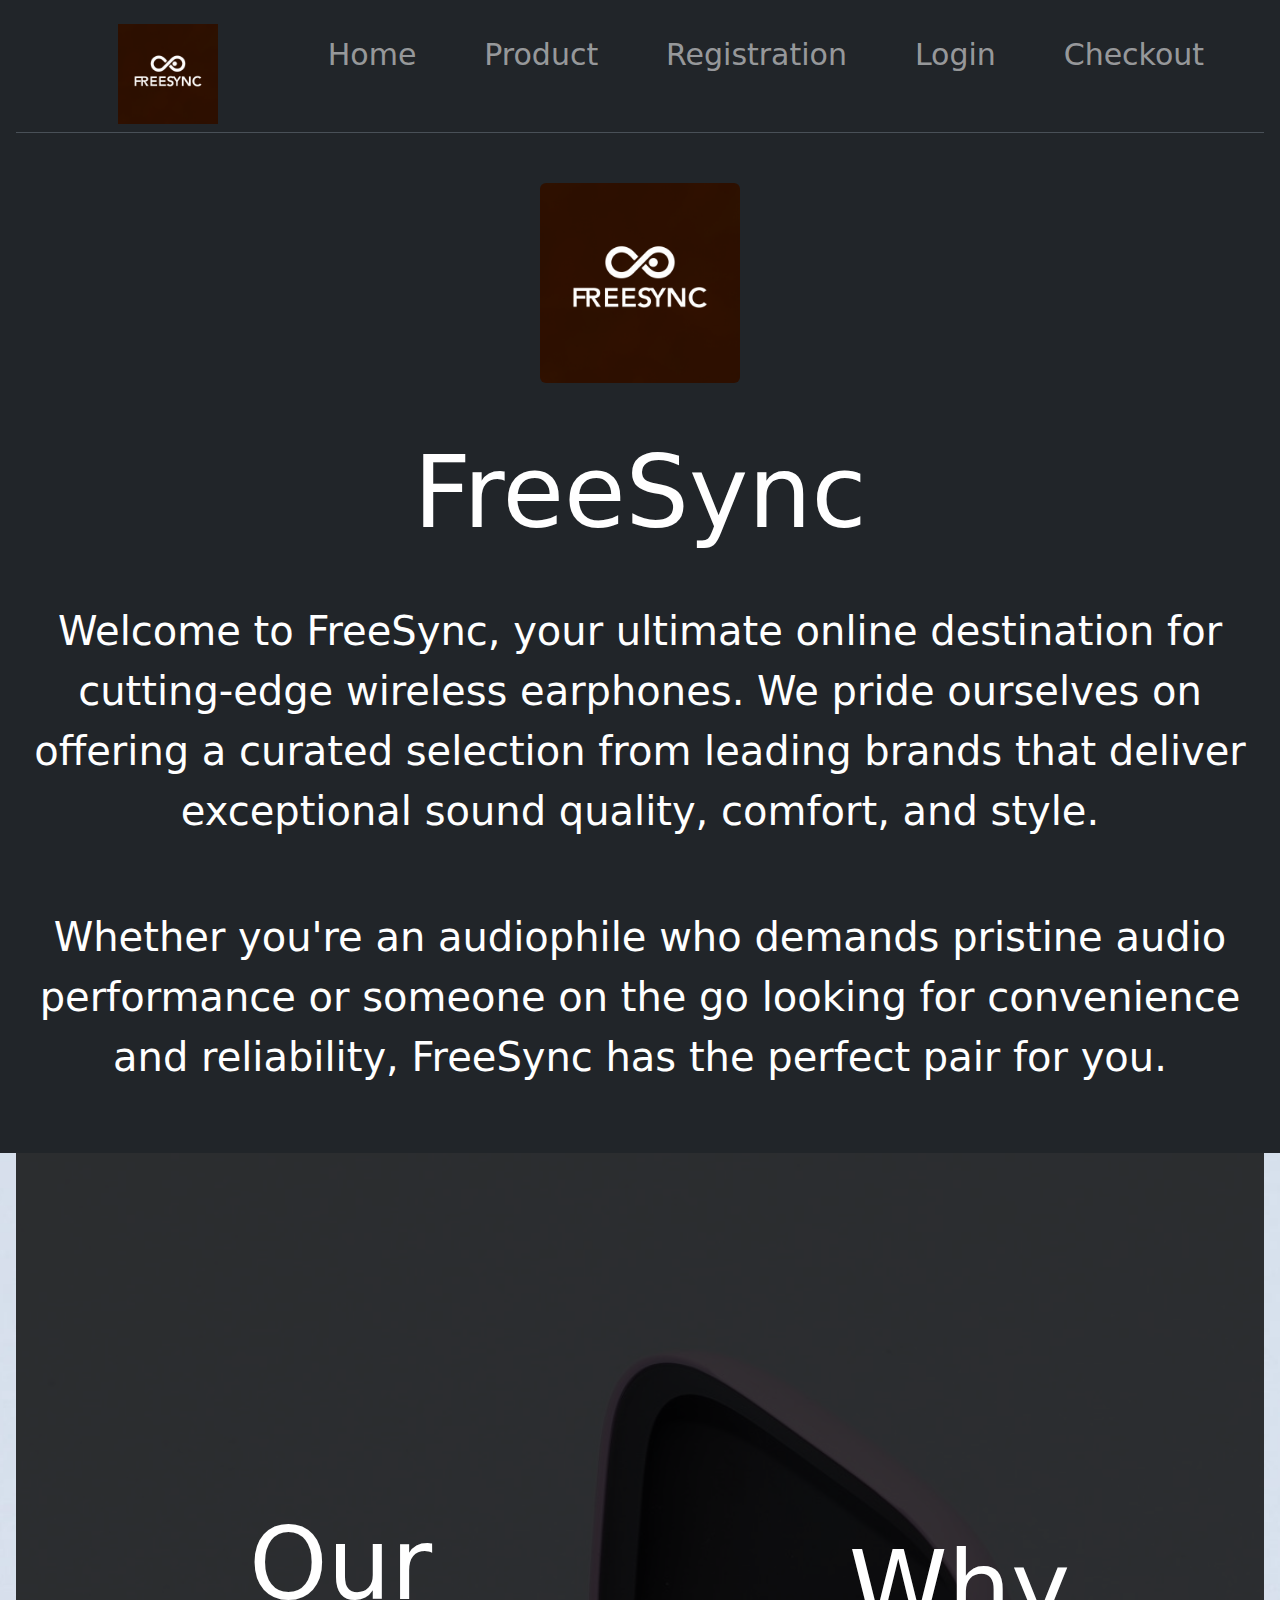
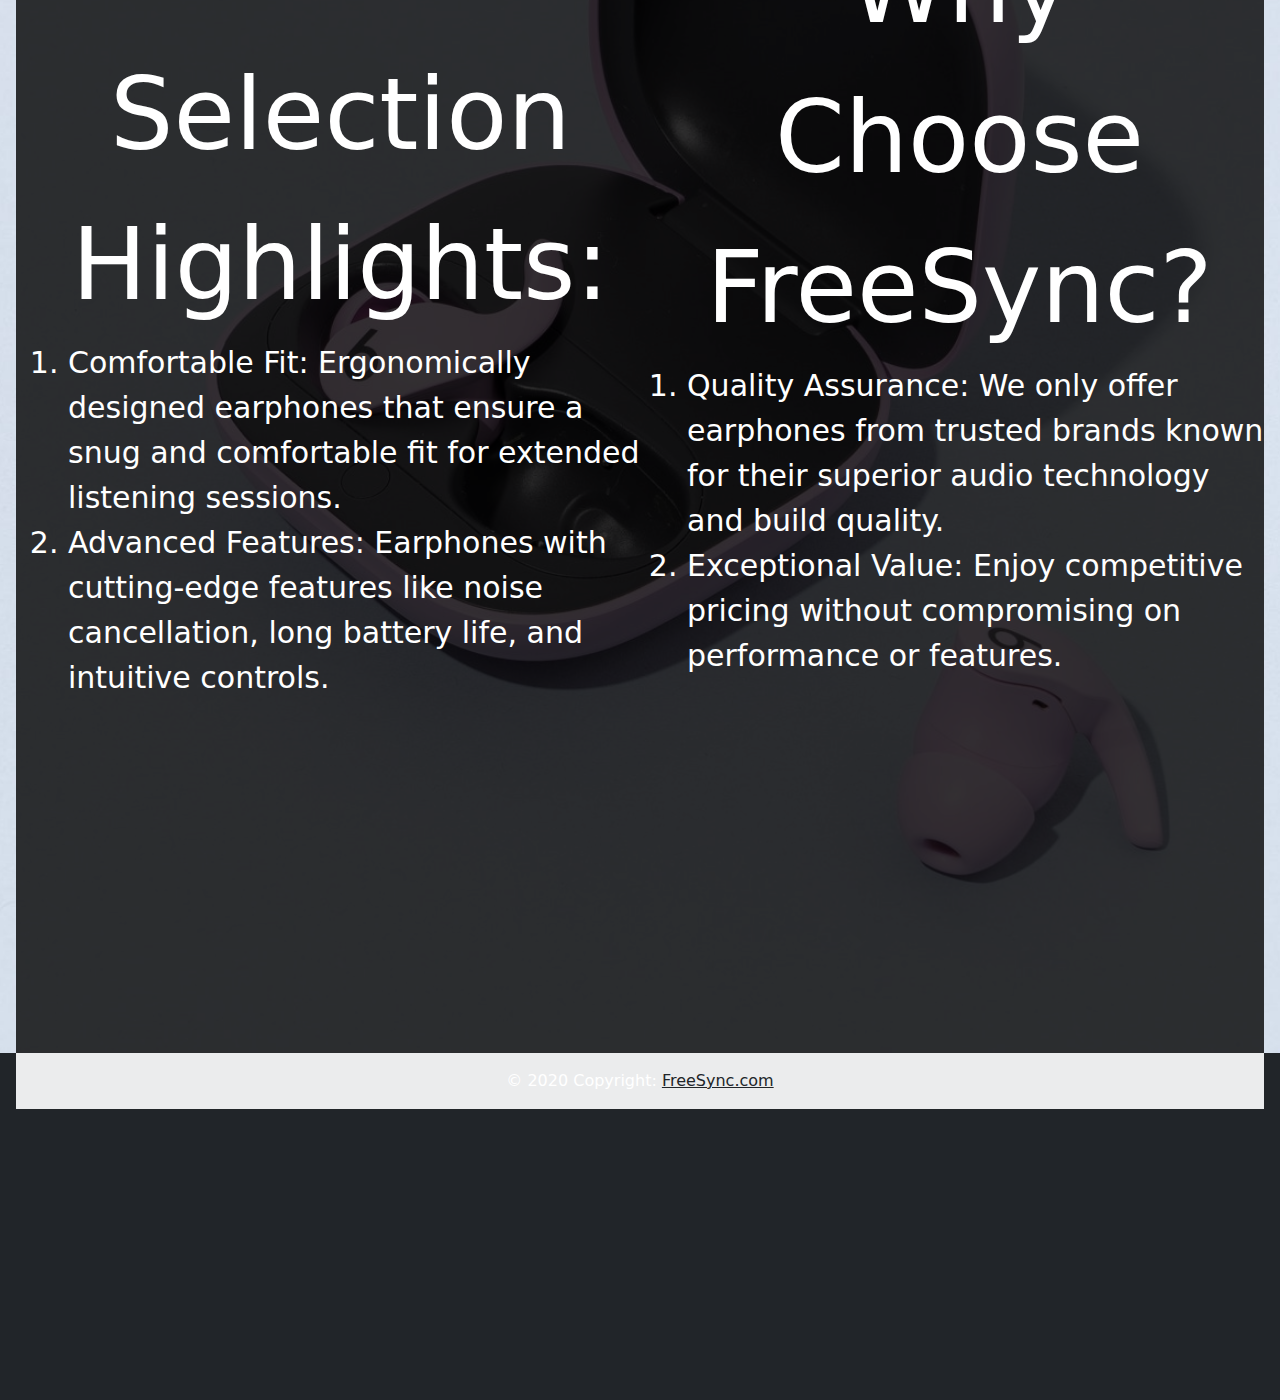
<file: index.html>
<!doctype html>
<html lang="en">

<head>
  <meta charset="utf-8">
  <meta name="viewport" content="width=device-width, initial-scale=1">
  <title>Home</title>
  <link rel="stylesheet" href="Css/style.css">
  <link href="https://cdn.jsdelivr.net/npm/bootstrap@5.3.3/dist/css/bootstrap.min.css" rel="stylesheet"
    integrity="sha384-QWTKZyjpPEjISv5WaRU9OFeRpok6YctnYmDr5pNlyT2bRjXh0JMhjY6hW+ALEwIH" crossorigin="anonymous">
</head>

<body class="text-bg-dark p-3">
  <div>
    <nav class="navbar navbar-expand-md bg-dark sticky-top border-bottom" data-bs-theme="dark">
      <ul class="navbar-nav flex-grow-1 justify-content-evenly">
        <div id="logo1">
          <img src="Images/Logo.png" alt="logo" width="100px">
        </div>
        <li class="nav-item"><a class="nav-link" href="index.html">Home</a></li>
        <li class="nav-item"><a class="nav-link" href="Product.html">Product</a></li>
        <li class="nav-item"><a class="nav-link" href="Registration.html">Registration</a></li>
        <li class="nav-item"><a class="nav-link" href="Login.html">Login</a></li>
        <li class="nav-item"><a class="nav-link" href="Checkout.html">Checkout</a></li>
<!-- hfhfg -->
      </ul>
    </nav>
  </div>

  <div id="logo" class="text-center">
    <img src="Images/Logo.png" class="rounded" alt="logo" width="200px">
  </div>

  <h1 class="header">FreeSync</h1>
  <div class="d-flex justify-content-center align-items-center">
    <p11>Welcome to FreeSync, your ultimate online destination for cutting-edge wireless earphones. We pride ourselves
      on offering a curated selection from leading brands that deliver exceptional sound quality, comfort, and style.
      </p>

  </div>
  <div class="d-flex justify-content-center align-items-center">
    <p11>Whether you're an audiophile who demands pristine audio performance or someone on the go looking for
      convenience and reliability, FreeSync has the perfect pair for you.
      </p>

  </div>


  <div id="product-container1" class="d-flex justify-content-center align-items-center">
    <img class="product-image1" src="Images/HomePage.jpg">
    <div class="bottom-overlay1">
      <div class="sidebar2">
        <div class="header">
          <div class="name">Our Selection Highlights:</div>

        </div>
        <ol class="list">
          <li>Comfortable Fit: Ergonomically designed earphones that ensure a snug and comfortable fit for extended
            listening sessions.</li>
          <li>Advanced Features: Earphones with cutting-edge features like noise cancellation, long battery life, and
            intuitive controls.</li>
        </ol>
      </div>

      <div class="sidebar2">
        <div class="header">
          <div class="name">Why Choose FreeSync?</div>
        </div>
        <ol class="list">
          <li>Quality Assurance: We only offer earphones from trusted brands known for their superior audio technology
            and build quality.</li>
          <li>Exceptional Value: Enjoy competitive pricing without compromising on performance or features.</li>
        </ol>

      </div>
    </div>
  </div>
  <footer class="bg-body-tertiary text-center text-lg-end">

    <div class="text-center p-3" style="background-color: rgba(0, 0, 0, 0.05);">
      © 2020 Copyright:
      <a class="text-body" href="https://mdbootstrap.com/">FreeSync.com</a>
    </div>

  </footer>



</body>

</html>
</file>
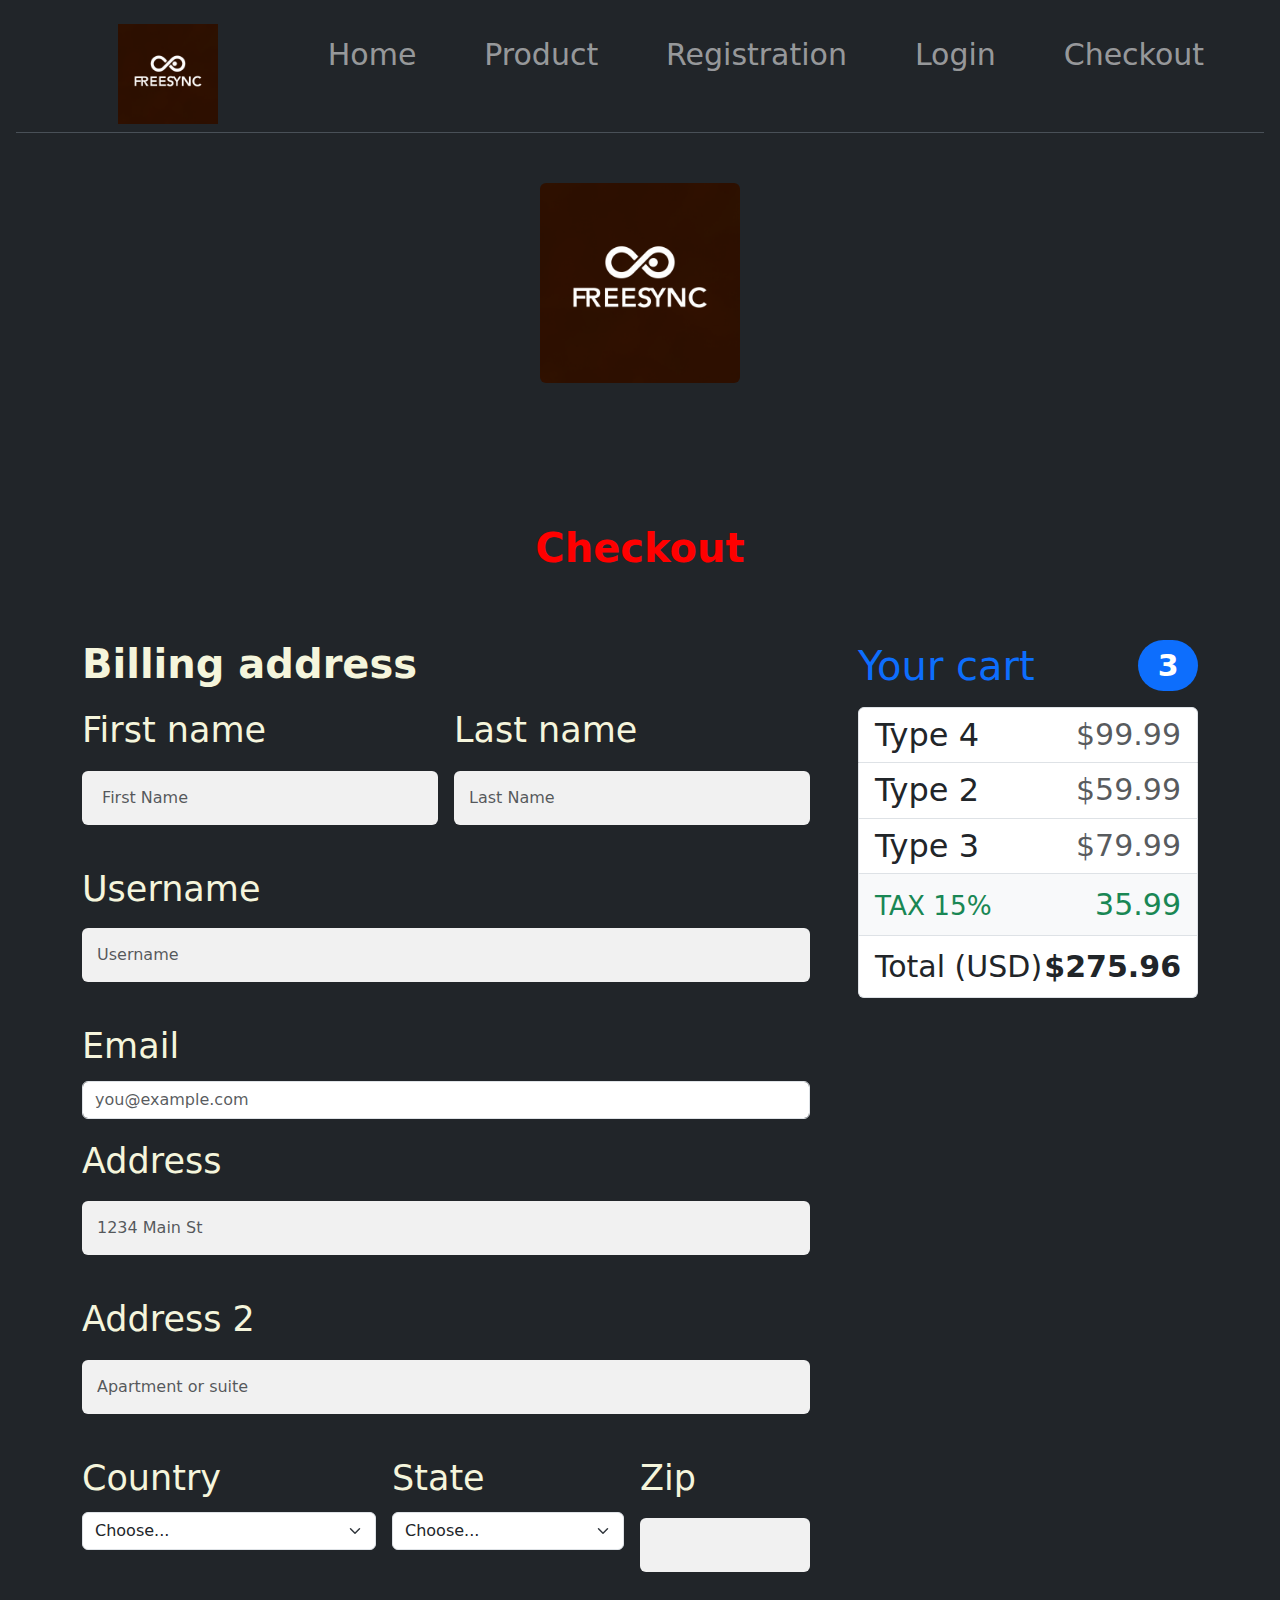
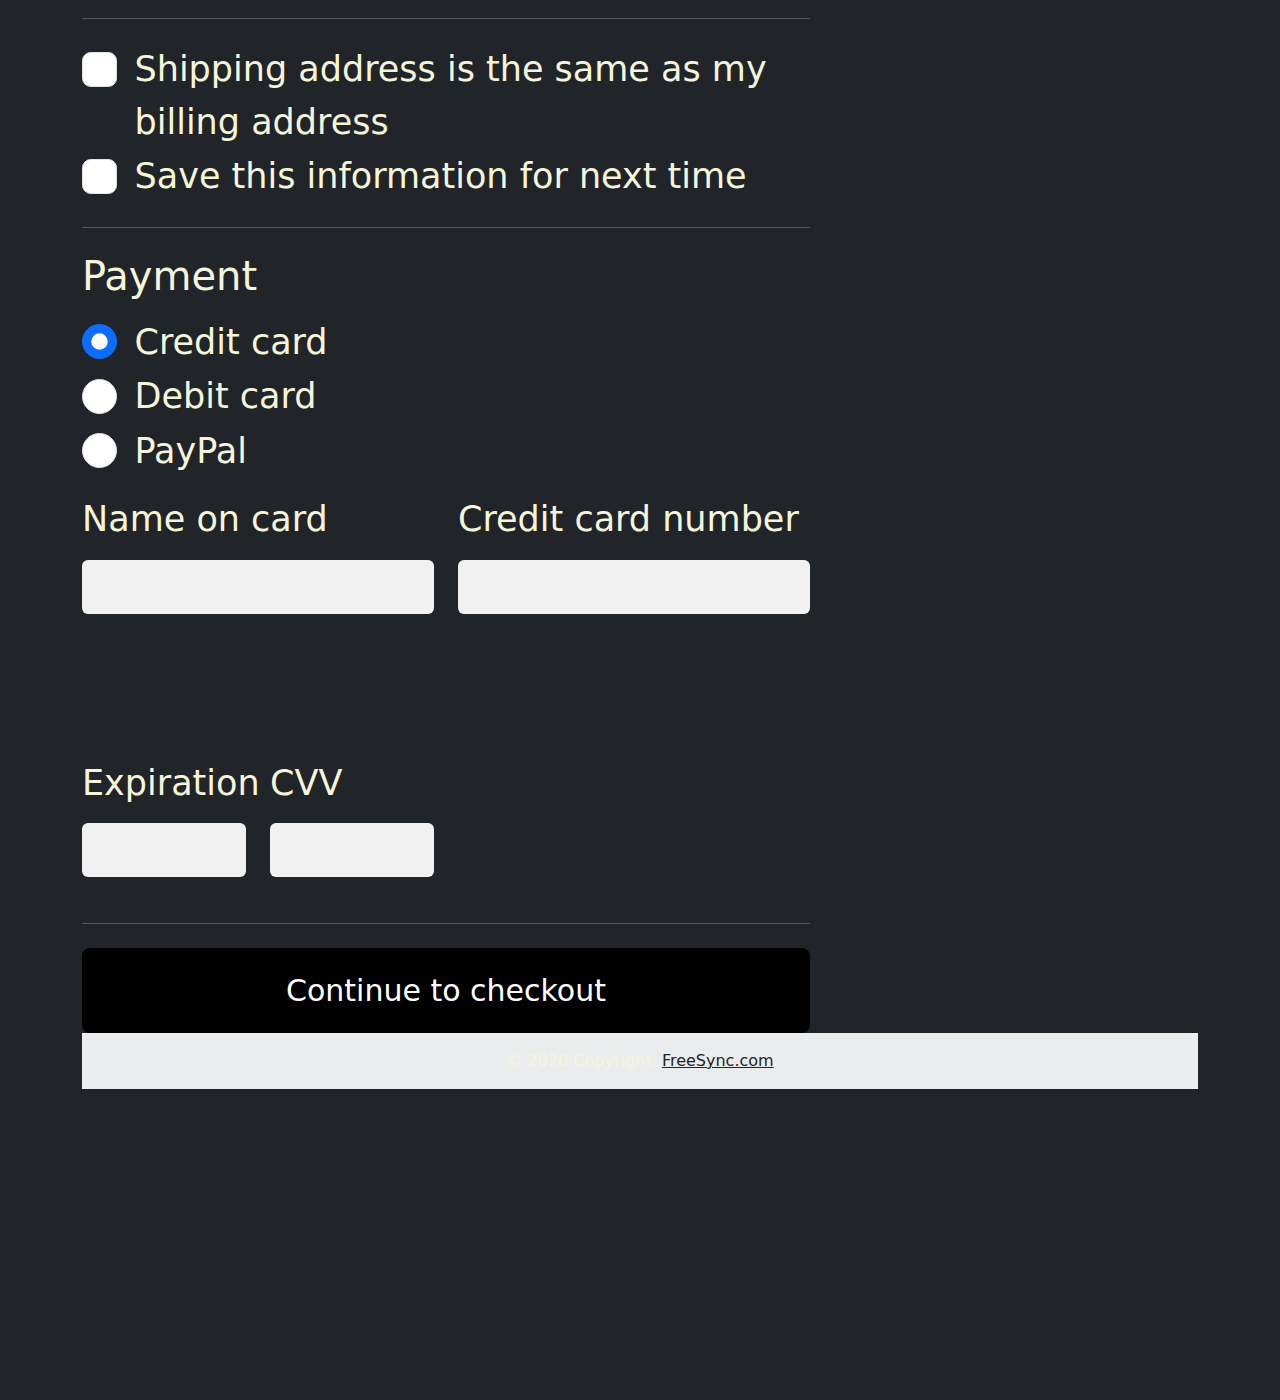
<file: Checkout.html>
<!doctype html>
<html lang="en">

<head>
  <meta charset="utf-8">
  <meta name="viewport" content="width=device-width, initial-scale=1">
  <title>Checkout</title>
  <link rel="stylesheet" href="Css/style.css">
  <link href="https://cdn.jsdelivr.net/npm/bootstrap@5.3.3/dist/css/bootstrap.min.css" rel="stylesheet"
    integrity="sha384-QWTKZyjpPEjISv5WaRU9OFeRpok6YctnYmDr5pNlyT2bRjXh0JMhjY6hW+ALEwIH" crossorigin="anonymous">
  <link rel="preconnect" href="https://fonts.googleapis.com">
  <link rel="preconnect" href="https://fonts.gstatic.com" crossorigin>
  <link href="https://fonts.googleapis.com/css2?family=Roboto+Condensed:ital,wght@0,100..900;1,100..900&display=swap"
    rel="stylesheet">
</head>

<body class="text-bg-dark p-3">
  <div>
    <nav class="navbar navbar-expand-md bg-dark sticky-top border-bottom" data-bs-theme="dark">
      <ul class="navbar-nav flex-grow-1 justify-content-evenly">
        <div id="logo1">
          <img src="Images/Logo.png" alt="logo" width="100px">
        </div>
        <li class="nav-item"><a class="nav-link" href="index.html">Home</a></li>
        <li class="nav-item"><a class="nav-link" href="Product.html">Product</a></li>
        <li class="nav-item"><a class="nav-link" href="Registration.html">Registration</a></li>
        <li class="nav-item"><a class="nav-link" href="Login.html">Login</a></li>
        <li class="nav-item"><a class="nav-link" href="Checkout.html">Checkout</a></li>

      </ul>
    </nav>
  </div>

  <div id="logo" class="text-center">
    <img src="Images/Logo.png" class="rounded" alt="logo" width="200px">
  </div>
  <div class="container">
    <div class="row">
      <div class="col1">
        <h1><strong>Checkout</strong></h1>
      </div>
    </div>




    <div class="d-flex justify-content-center">
      <div id="checkout" class="row g-5">
        <div class="col-md-5 col-lg-4 order-md-last">
          <h1 class="d-flex justify-content-between align-items-center mb-3">
            <span class="text-primary">Your cart</span>
            <span class="badge bg-primary rounded-pill">3</span>
          </h1>
          <ul class="list-group mb-3">
            <li class="list-group-item d-flex justify-content-between lh-sm">
              <div>
                <h2 class="my-0">Type 4</h2>

              </div>
              <span class="text-body-secondary">$99.99</span>
            </li>
            <li class="list-group-item d-flex justify-content-between lh-sm">
              <div>
                <h2 class="my-0">Type 2</h2>

              </div>
              <span class="text-body-secondary">$59.99</span>
            </li>
            <li class="list-group-item d-flex justify-content-between lh-sm">
              <div>
                <h2 class="my-0">Type 3</h2>

              </div>
              <span class="text-body-secondary">$79.99</span>
            </li>
            <li class="list-group-item d-flex justify-content-between bg-body-tertiary">
              <div class="text-success">

                <small>TAX 15%</small>
              </div>
              <span class="text-success">35.99</span>
            </li>
            <li class="list-group-item d-flex justify-content-between">
              <span>Total (USD)</span>
              <strong>$275.96</strong>
            </li>
          </ul>


        </div>
        <div class="col-md-7 col-lg-8">
          <h1 Id="billing" class="mb-3"><strong>Billing address</strong> </h1>
          <form class="needs-validation" novalidate="">
            <div class="row g-3">
              <div class="col-sm-6">
                <label for="firstName" class="form-label">First name</label>
                <input type="text" class="form-control" id="firstName" placeholder=" First Name" value="" required="">
                <div class="invalid-feedback">
                  Valid first name is required.
                </div>
              </div>

              <div class="col-sm-6">
                <label for="lastName" class="form-label">Last name</label>
                <input type="text" class="form-control" id="lastName" placeholder="Last Name" value="" required="">
                <div class="invalid-feedback">
                  Valid last name is required.
                </div>
              </div>

              <div class="col-12">
                <label for="username" class="form-label">Username</label>
                <div class="input-group has-validation">

                  <input type="text" class="form-control" id="username" placeholder="Username" required="">
                  <div class="invalid-feedback">
                    Your username is required.
                  </div>
                </div>
              </div>

              <div class="col-12">
                <label for="email" class="form-label">Email <span class="text-body-secondary">(Optional)</span></label>
                <input type="email" class="form-control" id="email" placeholder="you@example.com">
                <div class="invalid-feedback">
                  Please enter a valid email address for shipping updates.
                </div>
              </div>

              <div class="col-12">
                <label for="address" class="form-label">Address</label>
                <input type="text" class="form-control" id="address" placeholder="1234 Main St" required="">
                <div class="invalid-feedback">
                  Please enter your shipping address.
                </div>
              </div>

              <div class="col-12">
                <label for="address2" class="form-label">Address 2 <span
                    class="text-body-secondary">(Optional)</span></label>
                <input type="text" class="form-control" id="address2" placeholder="Apartment or suite">
              </div>

              <div class="col-md-5">
                <label for="country" class="form-label">Country</label>
                <select class="form-select" id="country" required="">
                  <option value="">Choose...</option>
                  <option>United States</option>
                </select>
                <div class="invalid-feedback">
                  Please select a valid country.
                </div>
              </div>

              <div class="col-md-4">
                <label for="state" class="form-label">State</label>
                <select class="form-select" id="state" required="">
                  <option value="">Choose...</option>
                  <option>California</option>
                </select>
                <div class="invalid-feedback">
                  Please provide a valid state.
                </div>
              </div>

              <div class="col-md-3">
                <label for="zip" class="form-label">Zip</label>
                <input type="text" class="form-control" id="zip" placeholder="" required="">
                <div class="invalid-feedback">
                  Zip code required.
                </div>
              </div>
            </div>

            <hr class="my-4">

            <div class="form-check">
              <input type="checkbox" class="form-check-input" id="same-address">
              <label class="form-check-label" for="same-address">Shipping address is the same as my billing
                address</label>
            </div>

            <div class="form-check">
              <input type="checkbox" class="form-check-input" id="save-info">
              <label class="form-check-label" for="save-info">Save this information for next time</label>
            </div>

            <hr class="my-4">

            <h1 class="mb-3">Payment</h1>

            <div class="my-3">
              <div class="form-check">
                <input id="credit" name="paymentMethod" type="radio" class="form-check-input" checked="" required="">
                <label class="form-check-label" for="credit">Credit card</label>
              </div>
              <div class="form-check">
                <input id="debit" name="paymentMethod" type="radio" class="form-check-input" required="">
                <label class="form-check-label" for="debit">Debit card</label>
              </div>
              <div class="form-check">
                <input id="paypal" name="paymentMethod" type="radio" class="form-check-input" required="">
                <label class="form-check-label" for="paypal">PayPal</label>
              </div>
            </div>

            <div class="row gy-3">
              <div class="col-md-6">
                <label for="cc-name" class="form-label">Name on card</label>
                <input type="text" class="form-control" id="cc-name" placeholder="" required="">
                <small class="text-body-secondary">Full name as displayed on card</small>
                <div class="invalid-feedback">
                  Name on card is required
                </div>
              </div>

              <div class="col-md-6">
                <label for="cc-number" class="form-label">Credit card number</label>
                <input type="text" class="form-control" id="cc-number" placeholder="" required="">
                <div class="invalid-feedback">
                  Credit card number is required
                </div>
              </div>

              <div class="col-md-3">
                <label for="cc-expiration" class="form-label">Expiration</label>
                <input type="text" class="form-control" id="cc-expiration" placeholder="" required="">
                <div class="invalid-feedback">
                  Expiration date required
                </div>
              </div>

              <div class="col-md-3">
                <label for="cc-cvv" class="form-label">CVV</label>
                <input type="text" class="form-control" id="cc-cvv" placeholder="" required="">
                <div class="invalid-feedback">
                  Security code required
                </div>
              </div>
            </div>

            <hr class="my-4">

            <button class="w-100 btn btn-primary btn-lg"
              style="background-color:black; font-size: 30px; border: none; padding-top: 20px; padding-bottom: 20px;"
              type="submit">Continue to checkout</button>
          </form>
        </div>
      </div>
    </div>




    <footer class="bg-body-tertiary text-center text-lg-end">

      <div class="text-center p-3" style="background-color: rgba(0, 0, 0, 0.05);">
        © 2020 Copyright:
        <a class="text-body" href="https://mdbootstrap.com/">FreeSync.com</a>
      </div>

    </footer>










</body>

</html>
</file>
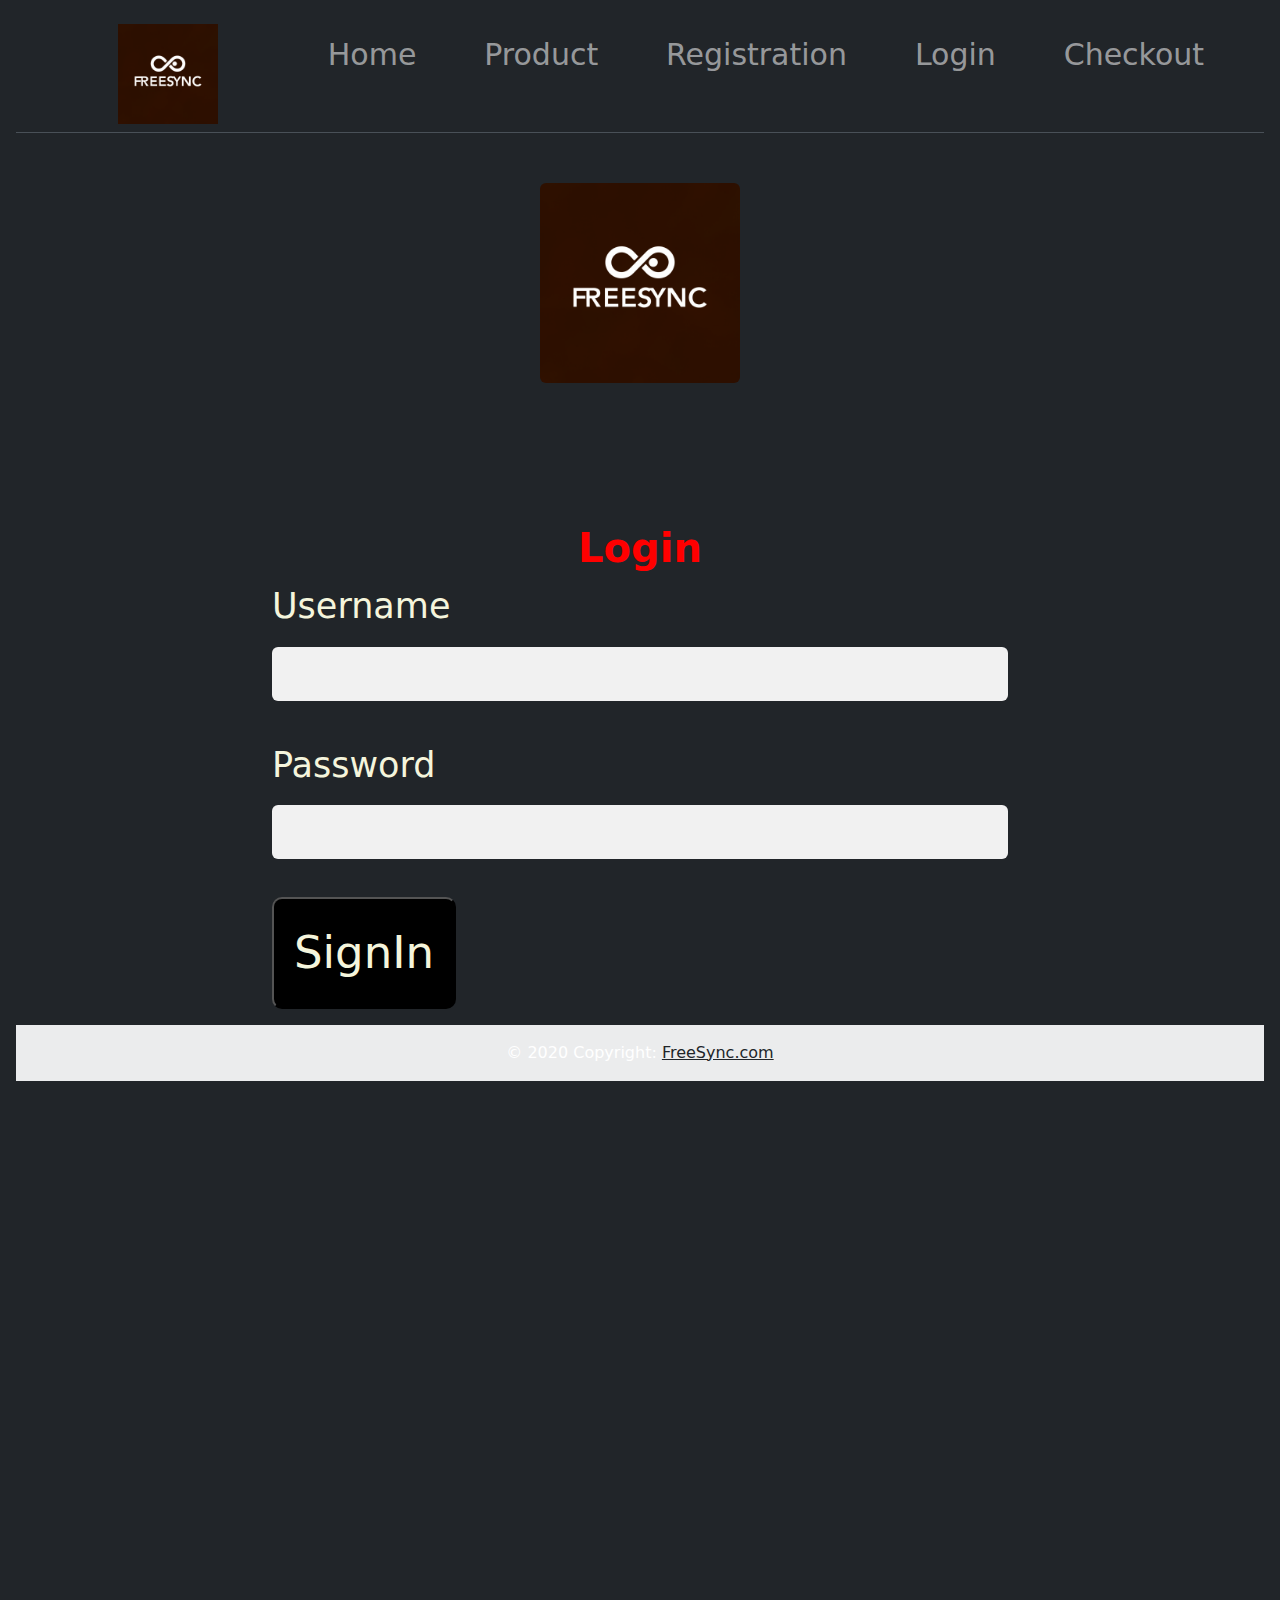
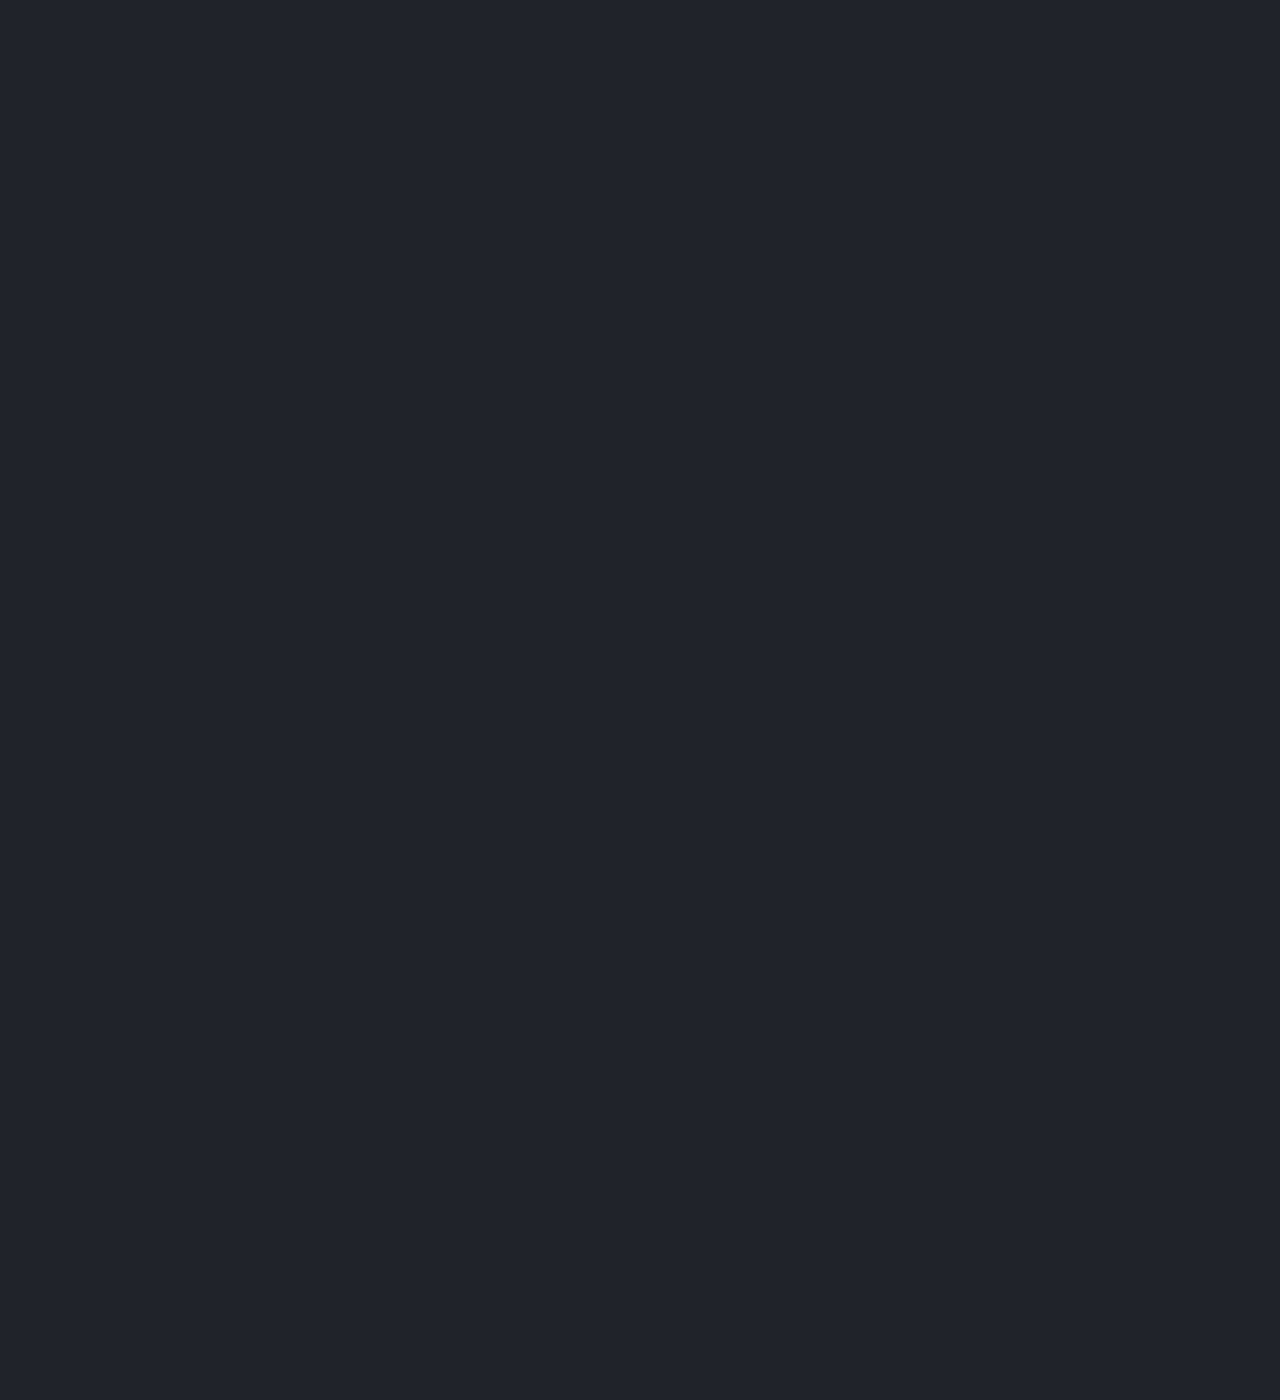
<file: Login.html>
<!doctype html>
<html lang="en">
  <head>
    <meta charset="utf-8">
    <meta name="viewport" content="width=device-width, initial-scale=1">
    <title>Login</title>
    <link rel="stylesheet" href="Css/style.css">
    <link href="https://cdn.jsdelivr.net/npm/bootstrap@5.3.3/dist/css/bootstrap.min.css" rel="stylesheet" integrity="sha384-QWTKZyjpPEjISv5WaRU9OFeRpok6YctnYmDr5pNlyT2bRjXh0JMhjY6hW+ALEwIH" crossorigin="anonymous">
  </head>
  <body class="text-bg-dark p-3" > 
    <div >
      <nav class="navbar navbar-expand-md bg-dark sticky-top border-bottom" data-bs-theme="dark">
        <ul class="navbar-nav flex-grow-1 justify-content-evenly">
          <div id="logo1"  >
            <img src="Images/Logo.png"  alt="logo" width="100px">
          </div>
            <li class="nav-item"><a class="nav-link" href="index.html">Home</a></li>
            <li class="nav-item"><a class="nav-link" href="Product.html">Product</a></li>
            <li class="nav-item"><a class="nav-link" href="Registration.html">Registration</a></li>
            <li class="nav-item"><a class="nav-link" href="Login.html">Login</a></li>
            <li class="nav-item"><a class="nav-link" href="Checkout.html">Checkout</a></li>
                  
        </ul> 
     </nav>
   </div>
   <div id="logo"  class="text-center">
    <img src="Images/Logo.png" class="rounded" alt="logo" width="200px">
  </div>
   <div class="container">
    <div class="row">
        <div class="col1">
            <h1><strong>Login</strong></h1>
        </div>
    </div>

    <div class="row">
        <div class="col-md-2"></div>
        <div class="col-md-8">
           <div id="registration" class="rounded-3">
                               <form>
                <div class="mb-3">
                    <label for="username" class="form-label">Username</label required>
                    <input type="text" class="form-control" id="username" required>
                   
                  </div>

               
                <div class="mb-3">
                  <label for="exampleInputPassword1" class="form-label">Password</label>
                  <input type="password" class="form-control" id="exampleInputPassword1"required>
                </div>

             

               
                <button class="signn" type="button" class="btn btn-primary btn-lg">SignIn</button>

              </form>
           
           </div>

        </div>
        <div class="col-md-2"></div>
    </div>
</div>
<footer class="bg-body-tertiary text-center text-lg-end">
  
  <div class="text-center p-3" style="background-color: rgba(0, 0, 0, 0.05);">
    © 2020 Copyright:
    <a class="text-body" href="https://mdbootstrap.com/">FreeSync.com</a>
  </div>
 
</footer>

  </body>
</html>
</file>
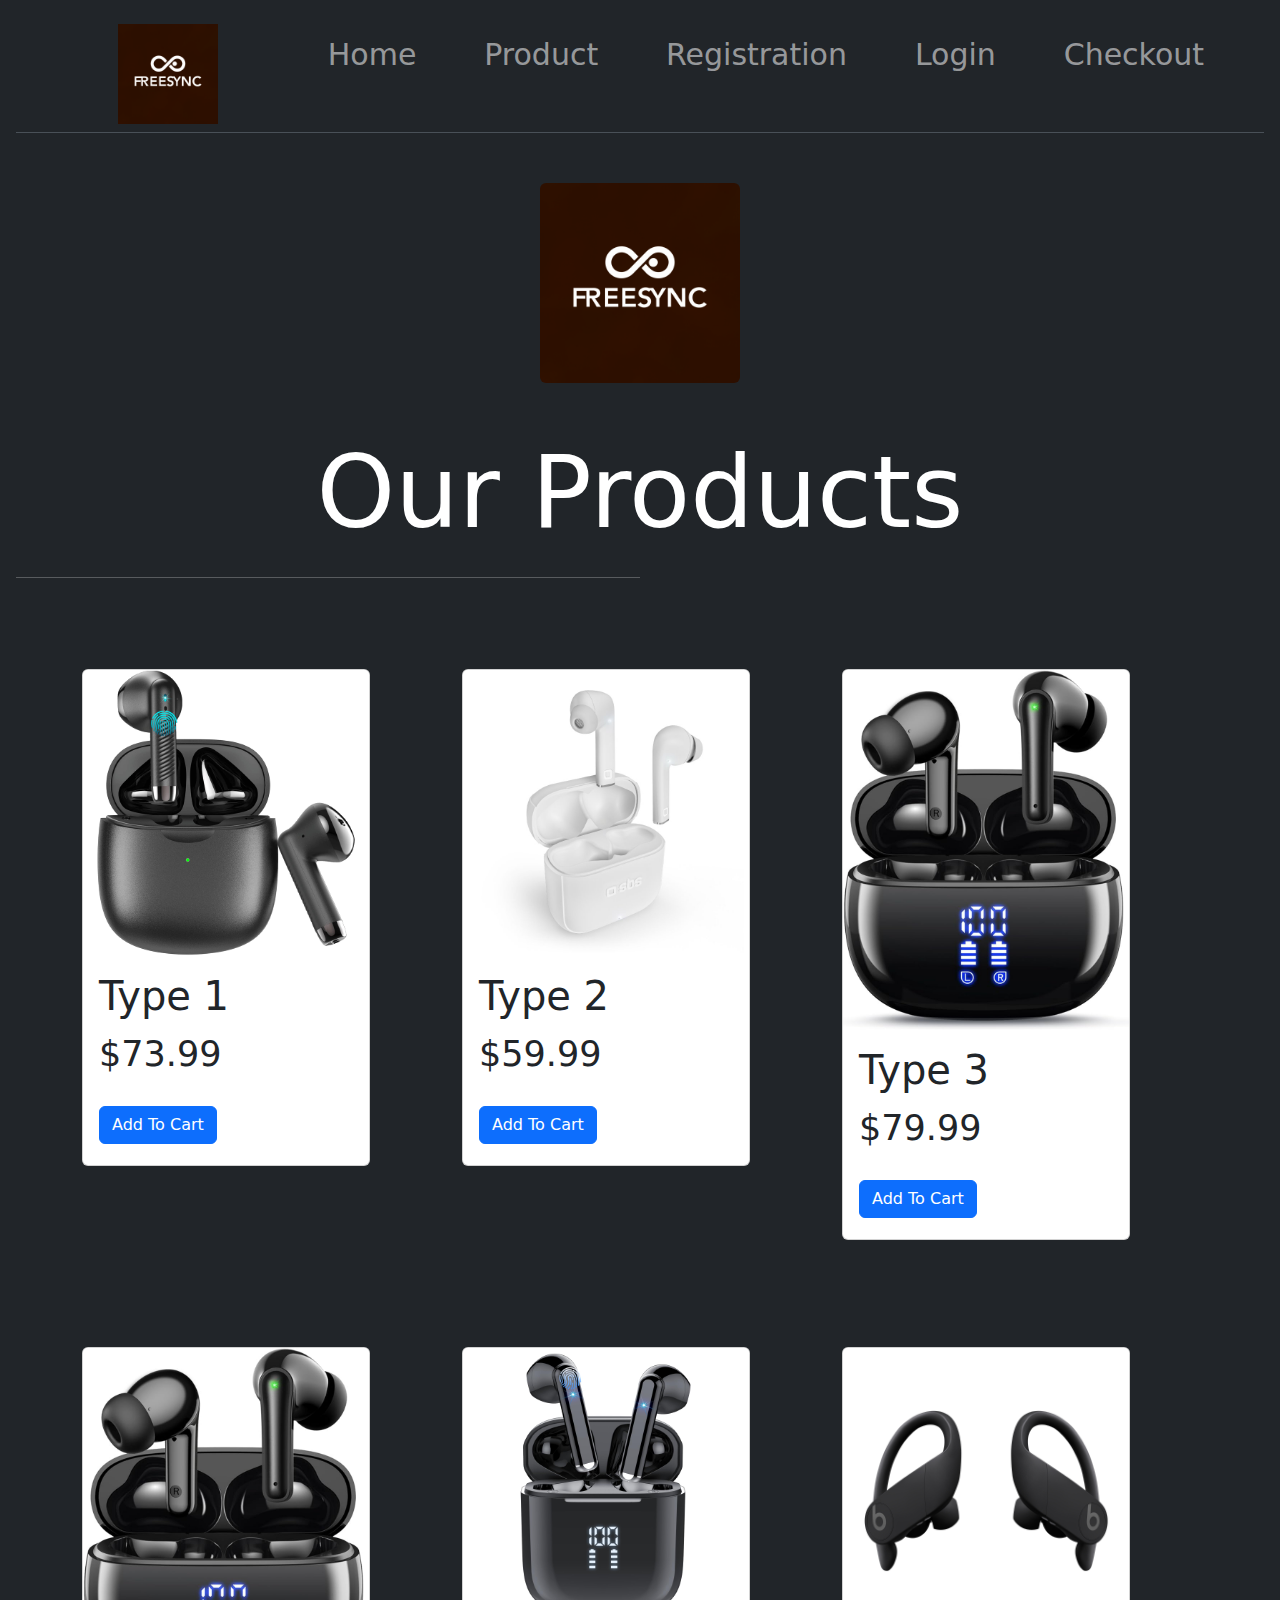
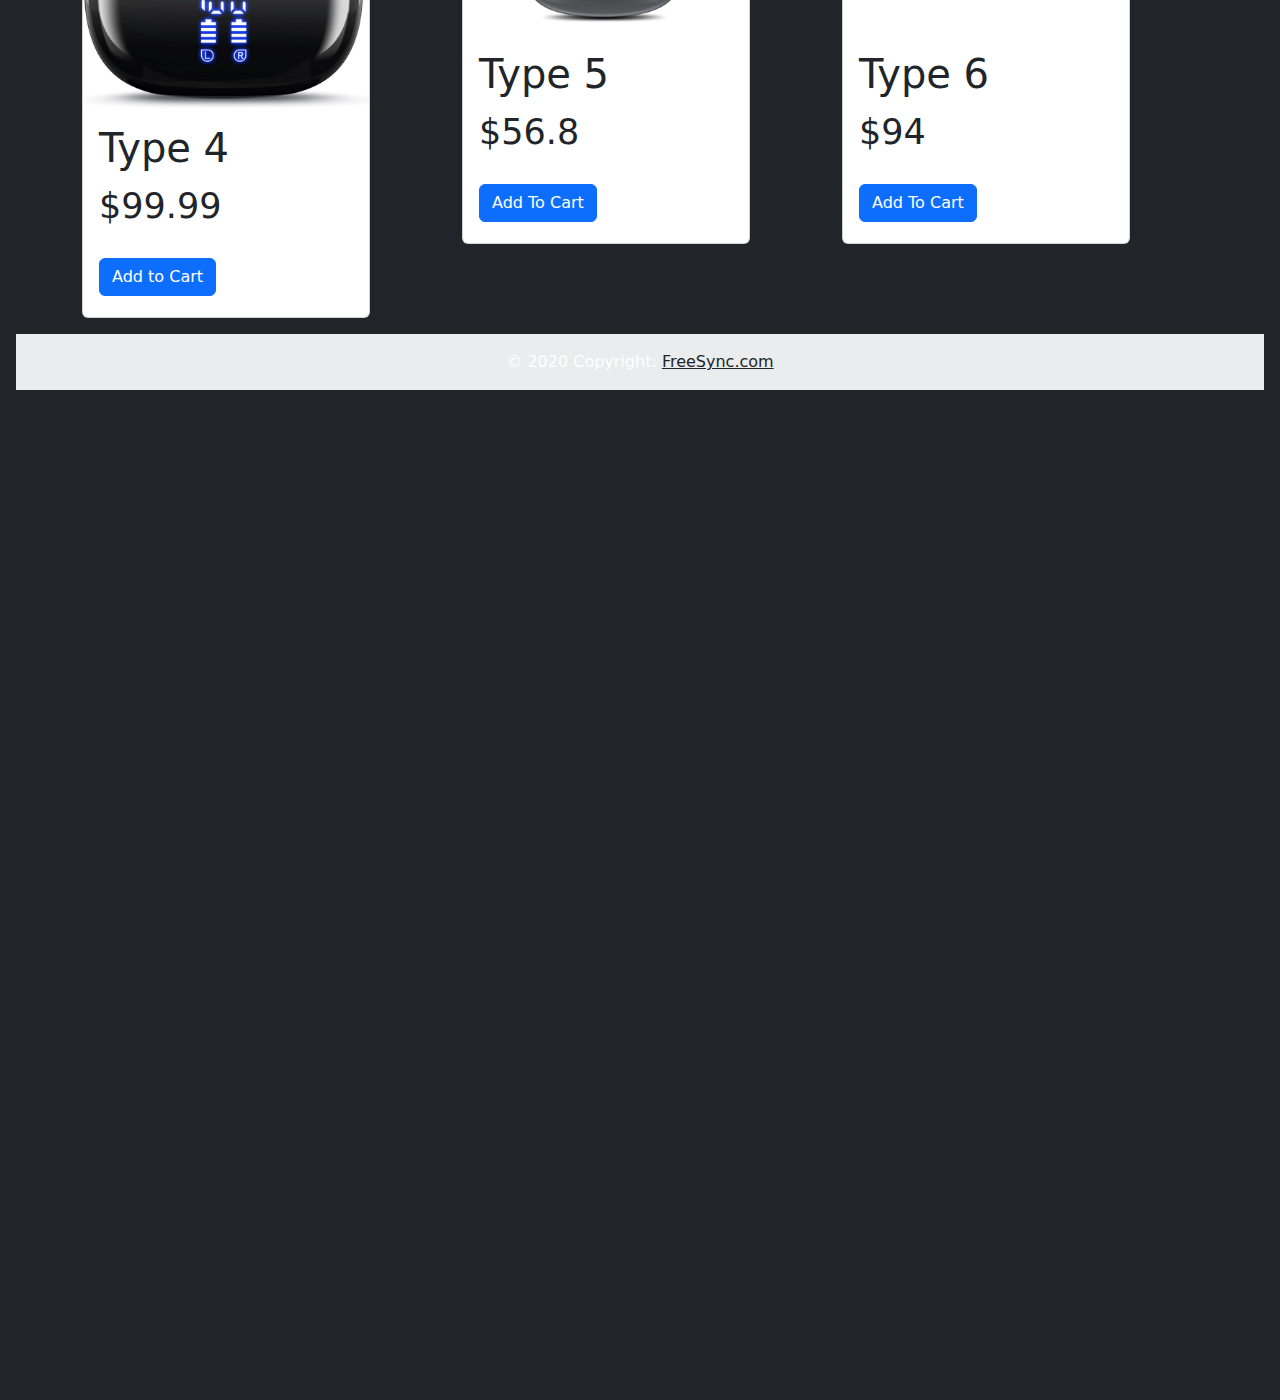
<file: Product.html>
<!doctype html>
<html lang="en">
  <head>
    <meta charset="utf-8">
    <meta name="viewport" content="width=device-width, initial-scale=1">
    <title>Product</title>
    <link rel="stylesheet" href="Css/style.css">
    <link href="https://cdn.jsdelivr.net/npm/bootstrap@5.3.3/dist/css/bootstrap.min.css" rel="stylesheet" integrity="sha384-QWTKZyjpPEjISv5WaRU9OFeRpok6YctnYmDr5pNlyT2bRjXh0JMhjY6hW+ALEwIH" crossorigin="anonymous">
  </head>
  <body class="text-bg-dark p-3" > 
    <div >
      <nav class="navbar navbar-expand-md bg-dark sticky-top border-bottom" data-bs-theme="dark">
        <ul class="navbar-nav flex-grow-1 justify-content-evenly">
          <div id="logo1"  >
            <img src="Images/Logo.png"  alt="logo" width="100px">
          </div>
            <li class="nav-item"><a class="nav-link" href="index.html">Home</a></li>
            <li class="nav-item"><a class="nav-link" href="Product.html">Product</a></li>
            <li class="nav-item"><a class="nav-link" href="Registration.html">Registration</a></li>
            <li class="nav-item"><a class="nav-link" href="Login.html">Login</a></li> 
            <li class="nav-item"><a class="nav-link" href="Checkout.html">Checkout</a></li>
                  
        </ul> 
     </nav>
   </div>

   <div id="logo"  class="text-center">
    <img src="Images/Logo.png" class="rounded" alt="logo" width="200px">
  </div>
  
   <h1 class="header">Our Products</h1>
 <div class="d-flex justify-content-center align-items-center">      
   
 </div>

  <hr class="w-50">







<div class="container">
  <div class="row">
    <div class="col">
      <div class="card" style="width: 18rem;">
        <img class="card-img-top" src="Images/1.jpg" alt="Card image cap">
        <div class="card-body">
          <h1 class="card-title">Type 1</h1>
          <p class="card-text">$73.99</p>
          <a href="#" class="btn btn-primary">Add To Cart</a>
        </div>
      </div>
    </div>
    <div class="col">
      <div class="card" style="width: 18rem;">
        <img class="card-img-top" src="Images/2.jpg" alt="Card image cap">
        <div class="card-body">
          <h1 class="card-title">Type 2</h1>
          <p class="card-text">$59.99</p>
          <a href="#" class="btn btn-primary">Add To Cart</a>
        </div>
      </div>
    </div>
    <div class="col">
      <div class="card" style="width: 18rem;">
        <img class="card-img-top" src="Images/3.jpg" alt="Card image cap">
        <div class="card-body">
          <h1 class="card-title">Type 3</h1>
          <p class="card-text">$79.99</p>
          <a href="#" class="btn btn-primary">Add To Cart</a>
        </div>
      </div>
    </div>
  </div>
</div>



<div class="container">
  <div class="row">
    <div class="col">
      <div class="card" style="width: 18rem;">
        <img class="card-img-top" src="Images/3.jpg" alt="Card image cap">
        <div class="card-body">
          <h1 class="card-title">Type 4</h1>
          <p class="card-text">$99.99</p>
          <a href="#" class="btn btn-primary">Add to Cart</a>
        </div>
      </div>
    </div>
    <div class="col">
      <div class="card" style="width: 18rem;">
        <img class="card-img-top" src="Images/4.jpg" alt="Card image cap">
        <div class="card-body">
          <h1 class="card-title">Type 5</h1>
          <p class="card-text">$56.8</p>
          <a href="#" class="btn btn-primary">Add To Cart</a>
        </div>
      </div>
    </div>
    <div class="col">
      <div class="card" style="width: 18rem;">
        <img class="card-img-top" src="Images/5.jpg" alt="Card image cap">
        <div class="card-body">
          <h1 class="card-title">Type 6</h1>
          <p class="card-text">$94</p>
          <a href="#" class="btn btn-primary">Add To Cart</a>
        </div>
      </div>
    </div>
  </div>
</div>





<footer class="bg-body-tertiary text-center text-lg-end">
  
  <div class="text-center p-3" style="background-color: rgba(0, 0, 0, 0.05);">
    © 2020 Copyright:
    <a class="text-body" href="https://mdbootstrap.com/">FreeSync.com</a>
  </div>
 
</footer>









  

</body>

</html>
</file>
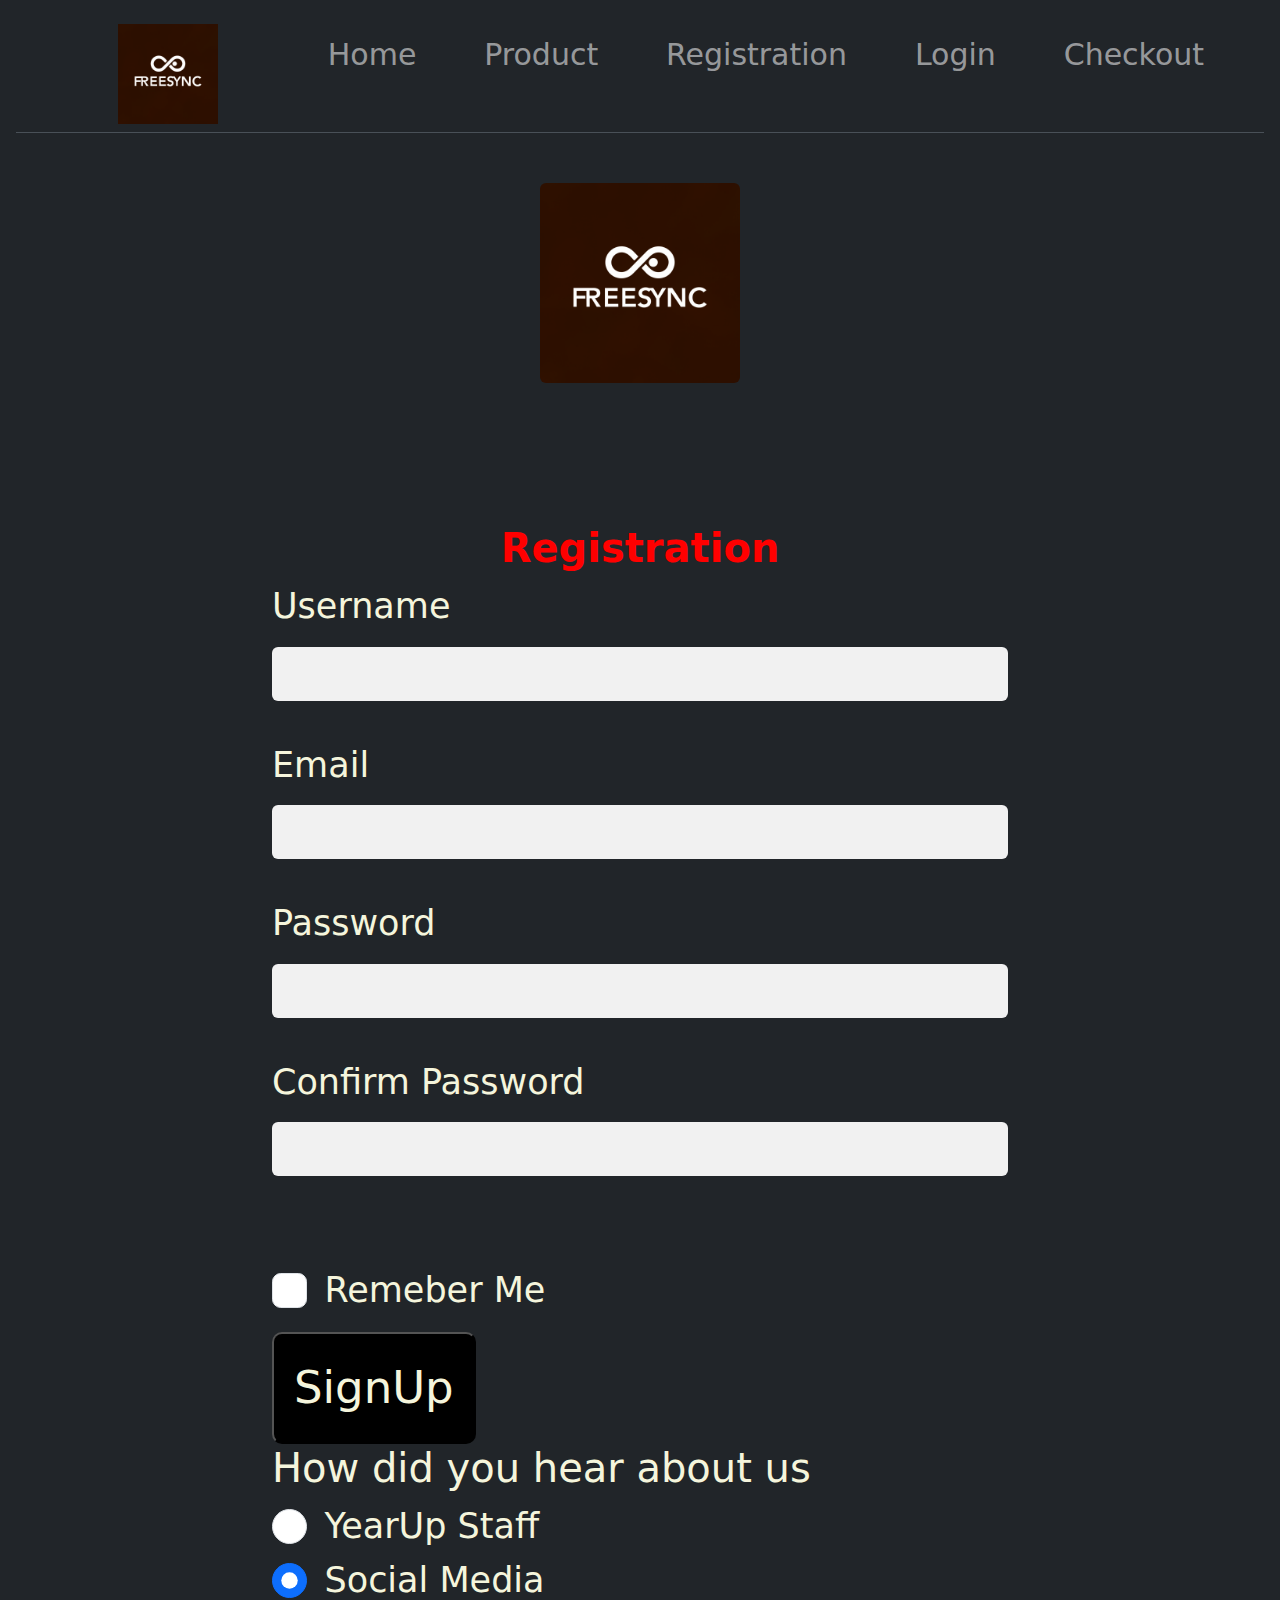
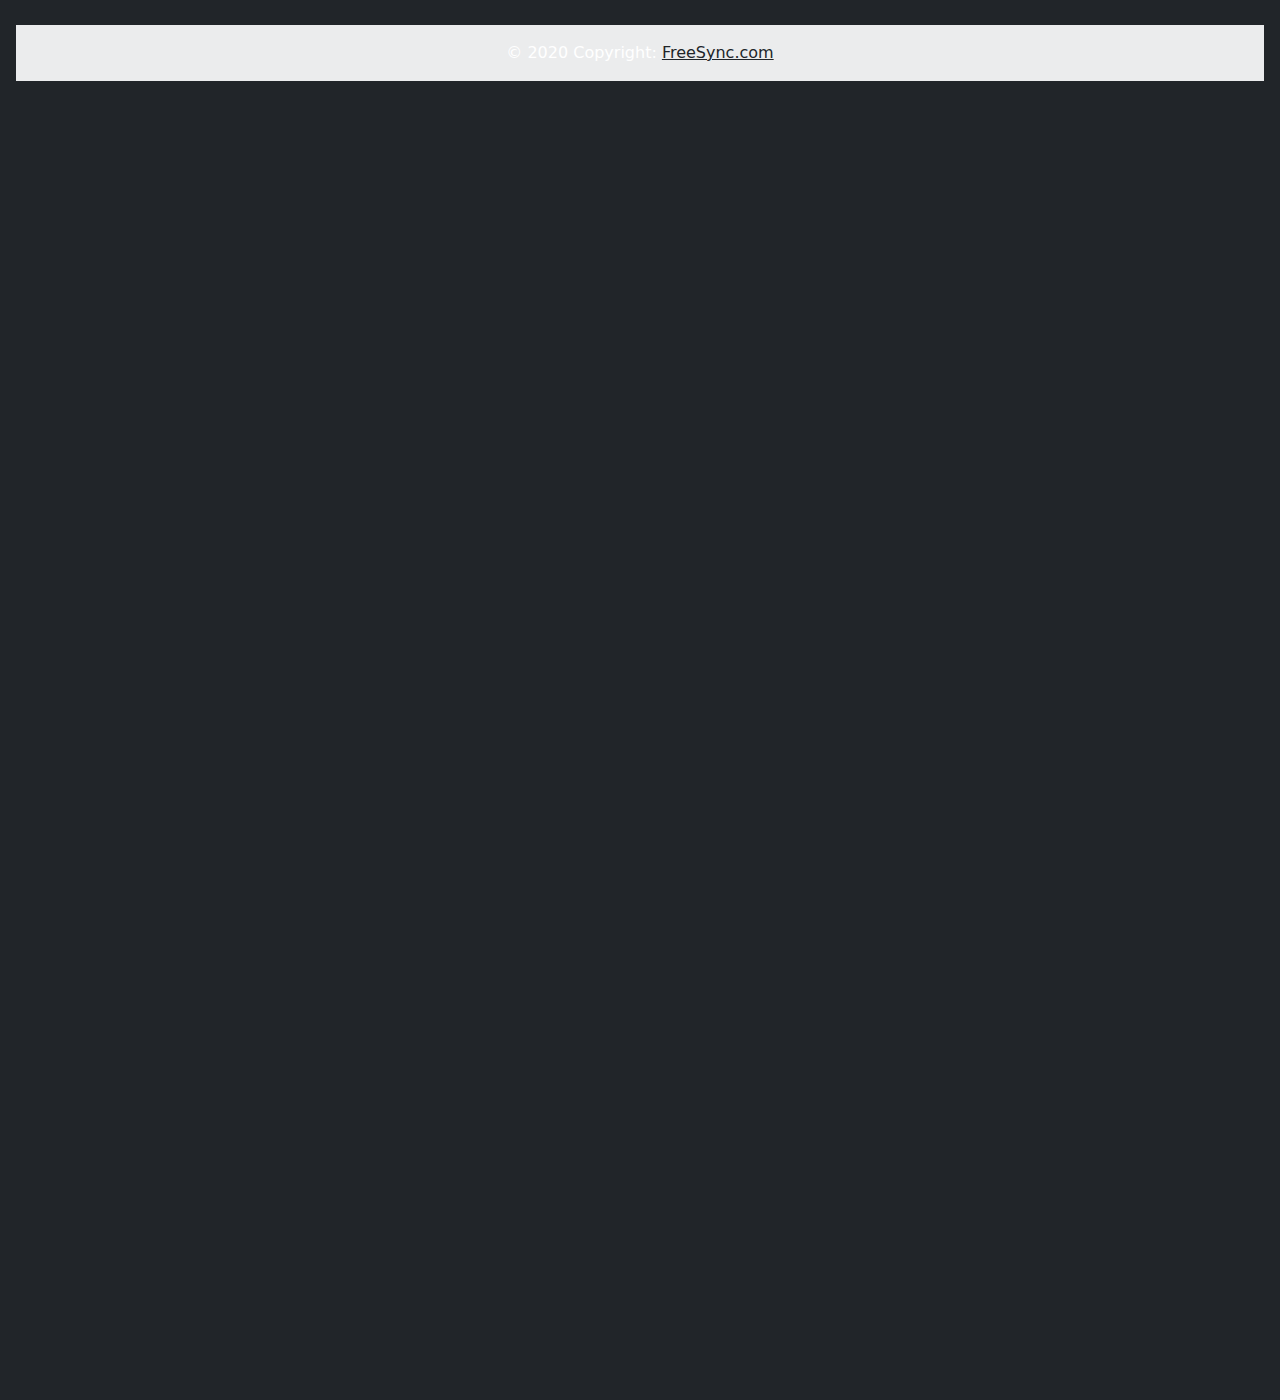
<file: Registration.html>
<!doctype html>
<html lang="en">

<head>
  <meta charset="utf-8">
  <meta name="viewport" content="width=device-width, initial-scale=1">
  <title>Registration</title>
  <link rel="stylesheet" href="Css/style.css">
  <link href="https://cdn.jsdelivr.net/npm/bootstrap@5.3.3/dist/css/bootstrap.min.css" rel="stylesheet"
    integrity="sha384-QWTKZyjpPEjISv5WaRU9OFeRpok6YctnYmDr5pNlyT2bRjXh0JMhjY6hW+ALEwIH" crossorigin="anonymous">
</head>

<body class="text-bg-dark p-3">
  <div>
    <nav class="navbar navbar-expand-md bg-dark sticky-top border-bottom" data-bs-theme="dark">
      <ul class="navbar-nav flex-grow-1 justify-content-evenly">
        <div id="logo1">
          <img src="Images/Logo.png" alt="logo" width="100px">
        </div>
        <li class="nav-item"><a class="nav-link" href="index.html">Home</a></li>
        <li class="nav-item"><a class="nav-link" href="Product.html">Product</a></li>
        <li class="nav-item"><a class="nav-link" href="Registration.html">Registration</a></li>
        <li class="nav-item"><a class="nav-link" href="Login.html">Login</a></li>
        <li class="nav-item"><a class="nav-link" href="Checkout.html">Checkout</a></li>

      </ul>
    </nav>
  </div>
  <div id="logo" class="text-center">
    <img src="Images/Logo.png" class="rounded" alt="logo" width="200px">
  </div>
  <div class="container">
    <div class="row">
      <div class="col1">
        <h1><strong>Registration</strong></h1>
      </div>
    </div>

    <div class="row">
      <div class="col-md-2"></div>
      <div class="col-md-8">
        <div id="registration" class="rounded-3">
          <form>

            <div class="mb-3">
              <label for="username" class="form-label">Username</label>
              <input type="text" class="form-control" id="username" required>

            </div>

            <div class="mb-3">
              <label for="exampleInputPassword1" class="form-label">Email</label>
              <input type="password" class="form-control" id="exampleInputPassword1" required>
            </div>

            <div class="mb-3">
              <label for="exampleInputPassword1" class="form-label">Password</label>
              <input type="password" class="form-control" id="exampleInputPassword1" required>
            </div>

            <div class="mb-3">
              <label for="passwordConfirm" class="form-label">Confirm Password</label>
              <input type="password" class="form-control" id="passwordConfirm" aria-describedby="passwordConfirmHelp"
                required>
              <div id="passwordConfirmHelp" class="form-text">Please type the same password again!</div>
            </div>

            <div class="mb-3 form-check">
              <input type="checkbox" class="form-check-input" id="exampleCheck1">
              <label class="form-check-label" for="exampleCheck1">Remeber Me</label>
            </div>
            <button class="signn" type="button" class="btn btn-primary btn-lg">SignUp</button>
            <h1>How did you hear about us</h1>
            <div class="form-check">

              <input class="form-check-input" type="radio" name="flexRadioDefault" id="flexRadioDefault1">
              <label class="form-check-label" for="flexRadioDefault1">
                YearUp Staff
              </label>
            </div>
            <div class="form-check">
              <input class="form-check-input" type="radio" name="flexRadioDefault" id="flexRadioDefault2" checked>
              <label class="form-check-label" for="flexRadioDefault2">
                Social Media
              </label>
            </div>
          </form>

        </div>

      </div>
      <div class="col-md-2"></div>
    </div>

  </div>
  <div>
    <footer class="bg-body-tertiary text-center text-lg-end">

      <div class="text-center p-3" style="background-color: rgba(0, 0, 0, 0.05);">
        © 2020 Copyright:
        <a class="text-body" href="https://mdbootstrap.com/">FreeSync.com</a>
      </div>

    </footer>
  </div>
</body>

</html>
</file>
<file: Css/style.css>
ul{
  font-size: 30px;
}
.header{
  font-size: 100px;
  text-align: center;
  padding-top:0px;
  padding-bottom: 0px;
  
}
p11{
  font-size: 40px;
  width: 1500px;
  text-align: center;
  padding-bottom: 10px;
  padding-top: 40px;
  }
#logo1{
  padding-right: 50px;
  padding-left: 50px;
  border-radius: 50px;
}
#logo{
  padding-top: 50px;
  padding-bottom: 50px;
}
#into{
  width: 300px;
 text-align: center;
}
hr{
  margin-top: 300px;
}


/* product css */

  .container {
    position: relative;

    color:black;
    margin-top: 75px;
}
.signn{
  padding-left: 20px;
  padding-right: 20px;
  padding-top: 20px;
  padding-bottom: 20px;
  font-size: 45px;
  background-color: black;
  color:beige;
  border-radius: 10px;
  text-align: center;
}
.col1{
  font-size:100px;
  color:red;
  margin-right: 100px;
  text-align: center;
  margin-bottom: 8pxpx;
}


.centered {
  position: absolute;
  top: 50%;
  left: 50%;
  transform: translate(-50%, -50%);}
#checkout{
  width:1500px ;
  font-size: 35px;
  padding-top: 60px;
  
}
.row {

  font-size:35px;
  
}
 
h4{
  color:red;
  font-size:40px;
}

body {
  height: 3000px;
}

.product-container {
  position: relative;
  display: block;
  padding-left: 40px;
  padding-right: 40px;
  padding-top: 40px;
  padding-bottom:40px ;
  width: 400px;
}

.product-image {
  width: 400px;
 ;
  object-fit: cover;
}

.promotion {
  position: absolute;
  top: 10px;
  right: 0px;
  background-color: black;
  color: white;
  font-family: Arial;
  padding-top: 8px;
  padding-bottom: 8px;
  padding-left: 12px;
  padding-right: 12px;

}

.bottom-overlay {
  position: absolute;
  bottom: 0;
  left: 0;
  right: 0;
  height: 80px;
  background-color: rgba(255, 255, 255, 0.8);
  display: flex;
  justify-content: center;
  align-items: center;
  padding-left: 10px;
}

.add-to-cart-button {
  background-color: white;
  border-width: 1px;
  border-style: solid;
  border-color: black;
  padding-top:40 px;
  padding-bottom: 40px;
  padding-left: 40px;
  padding-right: 40px;
}

.header1 {
  display: flex;
  justify-content: space-between;
  align-items: center;
  margin-bottom: 10px;
}
.channel{
  font-size: 30px;
  margin-left: 100px;
}
.list{
  font-size: 30px;
}
.prod{
  background-color: red;
  heigh:auto;
  width: 1500px ;
}



.sidebar2{
  width: 1000px;
  padding-left: 10px;

}

#product-container1 {
  position: relative;
  display: inline-block;
  padding-left: 10px;
  padding-top: 40px;
  display: flex;
  justify-content: center;
}

.product-image1 {
  width: 1500px;
  height: 1500px;
  object-fit: cover;
}



.bottom-overlay1 {
  position: absolute;
  bottom: 0;
  left: 0;
  right: 0;
  height: 1500px;
  background-color: rgba(0, 0, 0, 0.8);
  display: flex;
  justify-content: center;
  align-items: center;
  padding-left: 10px;
}

.add-to-cart-button1 {
  background-color:none;
  border-width: 1px;
  border-style: solid;
  border-color: none;
  padding-top: 10px;
  padding-bottom: 10px;
  padding-left: 15px;
  padding-right: 15px;
}



.flex{
  display: flex;
  flex-direction: row-reverse;

}


#sign{
  width: 500px;
  font-size: 35px;
  text-align: center;
  display: flex;
  justify-content: ;


}



* {box-sizing: border-box}

.container {
  padding: 16px;
}


input[type=text], input[type=password] {
  width: 100%;
  padding: 15px;
  margin: 5px 0 22px 0;
  display: inline-block;
  border: none;
  background: #f1f1f1;
  color: beige;
}

input[type=text]:focus, input[type=password]:focus {
  background-color: #ddd;
  outline: none;
}

hr {
  border: 1px solid #f1f1f1;
  margin-bottom: 25px;
}


.registerbtn {
  background-color: #04AA6D;
  color: white;
  padding: 16px 20px;
  margin: 8px 0;
  border: none;
  cursor: pointer;
  width: 100%;
  opacity: 0.9;
}

.registerbtn:hover {
  opacity:1;
}

a {
  color: dodgerblue;
}

.signin {
  background-color: #f1f1f1;
  text-align: center;
}
.container{
  color:beige;
}
</file>
